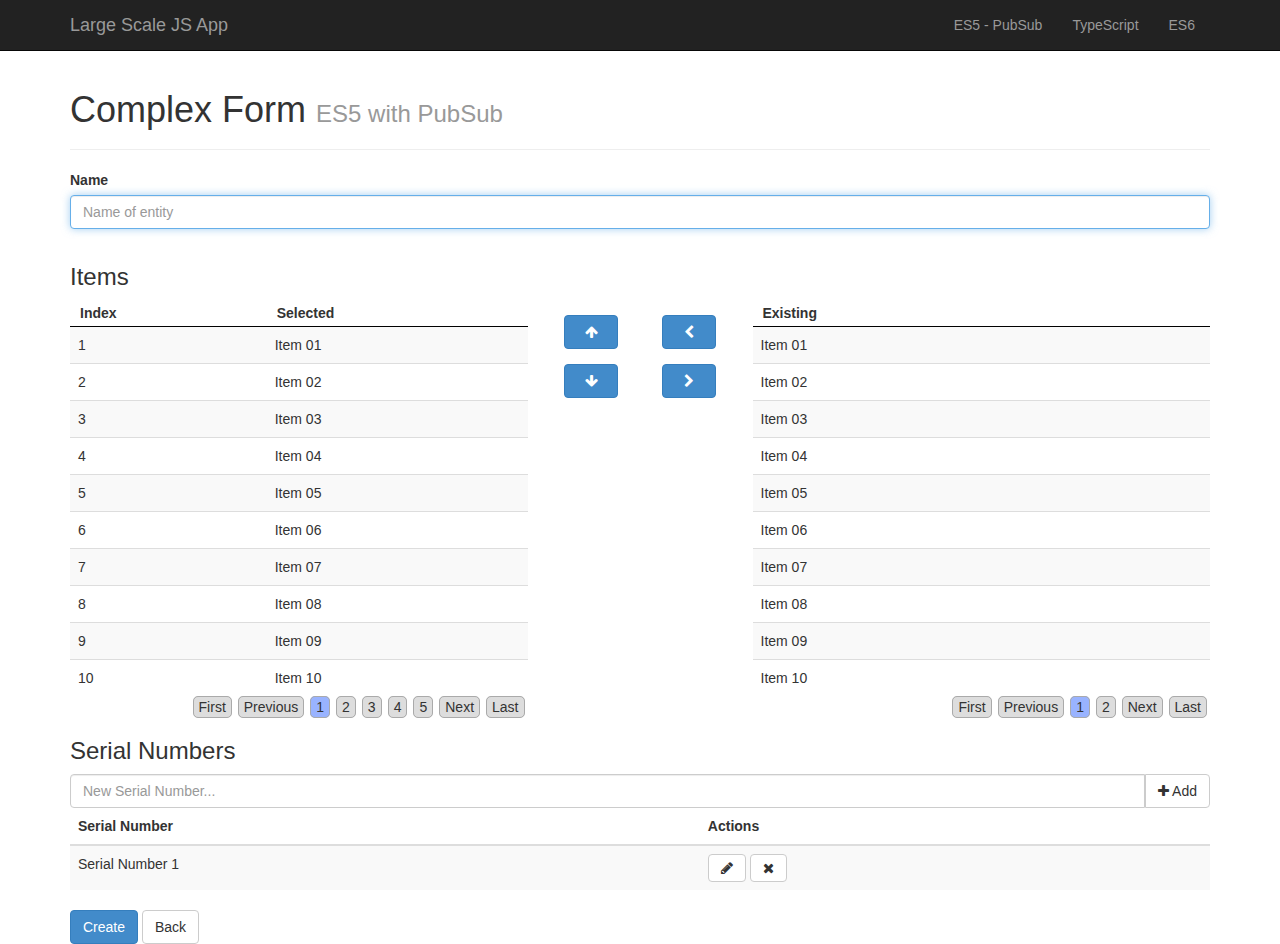
<file: es5-pubsub.html>
<!DOCTYPE html>
<html lang="en">
<head>
	<meta charset="utf-8">
	<meta http-equiv="X-UA-Compatible" content="IE=edge">
	<meta name="viewport" content="width=device-width, initial-scale=1">
	<title>PoC - Large Scale JS App</title>

	<link href="css/bootstrap/css/bootstrap.min.css" rel="stylesheet">
	<link rel="stylesheet" href="css/font-awesome/css/font-awesome.min.css">
	<link rel="stylesheet" href="css/datatables/css/jquery.dataTables.css">
	<link rel="stylesheet" href="css/style.css">
</head>
<body>
	<div class="navbar navbar-inverse navbar-fixed-top">
		<div class="container">
			<a class="navbar-brand" href="index.html">Large Scale JS App</a>
			<ul class="nav navbar-nav navbar-right">
				<li>
					<a href="index.html">ES5 - PubSub</a>
				</li>
				<li>
					<a href="typescript.html">TypeScript</a>
				</li>
				<li>
					<a href="es6.html">ES6</a>
				</li>
			</ul>
		</div>
	</div>

	<div class="container">
		<div class="row">
			<div class="col-md-12">
				<div class="page-header">
				  <h1>Complex Form <small>ES5 with PubSub</small></h1>
				</div>
			</div>
		</div>

		<div class="row validation-message-container hidden">
			<div class="col-md-12">
				<div class="alert alert-danger hidden" id="validation-nameIsRequired">
					<button type="button" class="close" data-dismiss="alert" aria-hidden="true">&times;</button>
					<span>Name is required</span>
				</div>
				<div class="alert alert-danger hidden" id="validation-mustHaveAtLeastOneItemSelected">
					<button type="button" class="close" data-dismiss="alert" aria-hidden="true">&times;</button>
					<span>Must have at least one item selected</span>
				</div>
				<div class="alert alert-danger hidden" id="validation-maximumNumberOfSelectedItemsIs50">
					<button type="button" class="close" data-dismiss="alert" aria-hidden="true">&times;</button>
					<span>Maximum number of selected items is 50</span>
				</div>
			</div>
		</div>

		<form action="#" method="post" role="form">
			<div class="row">
				<div class="col-md-12">
					<div class="form-group">
						<label for="name">Name</label>
						<input class="form-control" type="text" id="name" name="name" placeholder="Name of entity" maxlength="50" autofocus>
					</div>
				</div>
			</div>

			<div class="row">
				<div class="col-md-12">
					<h3>Items</h3>
					<div class="row">
						<div class="col-md-5">
							<table class="table table-striped table-hover selectable" id="selectedItems">
								<thead>
									<tr>
										<th>Index</th>
										<th>Selected</th>
									</tr>
								</thead>
								<tbody>
									<tr>
										<td>2</td>
										<td>Item 02</td>
									</tr>
									<tr>
										<td>1</td>
										<td>Item 01</td>
									</tr>
									<tr>
										<td>4</td>
										<td>Item 04</td>
									</tr>
									<tr>
										<td>6</td>
										<td>Item 06</td>
									</tr>
									<tr>
										<td>3</td>
										<td>Item 03</td>
									</tr>
									<tr>
										<td>7</td>
										<td>Item 07</td>
									</tr>
									<tr>
										<td>8</td>
										<td>Item 08</td>
									</tr>
									<tr>
										<td>9</td>
										<td>Item 09</td>
									</tr>
									<tr>
										<td>5</td>
										<td>Item 05</td>
									</tr>
									<tr>
										<td>10</td>
										<td>Item 10</td>
									</tr>
									<tr>
										<td>11</td>
										<td>Item 11</td>
									</tr>
									<tr>
										<td>12</td>
										<td>Item 12</td>
									</tr>
									<tr>
										<td>13</td>
										<td>Item 13</td>
									</tr>
									<tr>
										<td>14</td>
										<td>Item 14</td>
									</tr>
									<tr>
										<td>15</td>
										<td>Item 15</td>
									</tr>
									<tr>
										<td>16</td>
										<td>Item 16</td>
									</tr>
									<tr>
										<td>17</td>
										<td>Item 17</td>
									</tr>
									<tr>
										<td>18</td>
										<td>Item 18</td>
									</tr>
									<tr>
										<td>19</td>
										<td>Item 19</td>
									</tr>
									<tr>
										<td>20</td>
										<td>Item 20</td>
									</tr>
									<tr>
										<td>21</td>
										<td>Item 21</td>
									</tr>
									<tr>
										<td>22</td>
										<td>Item 22</td>
									</tr>
									<tr>
										<td>23</td>
										<td>Item 23</td>
									</tr>
									<tr>
										<td>24</td>
										<td>Item 24</td>
									</tr>
									<tr>
										<td>25</td>
										<td>Item 25</td>
									</tr>
									<tr>
										<td>26</td>
										<td>Item 26</td>
									</tr>
									<tr>
										<td>27</td>
										<td>Item 27</td>
									</tr>
									<tr>
										<td>28</td>
										<td>Item 28</td>
									</tr>
									<tr>
										<td>29</td>
										<td>Item 29</td>
									</tr>
									<tr>
										<td>30</td>
										<td>Item 30</td>
									</tr>
									<tr>
										<td>31</td>
										<td>Item 31</td>
									</tr>
									<tr>
										<td>32</td>
										<td>Item 32</td>
									</tr>
									<tr>
										<td>33</td>
										<td>Item 33</td>
									</tr>
									<tr>
										<td>34</td>
										<td>Item 34</td>
									</tr>
									<tr>
										<td>35</td>
										<td>Item 35</td>
									</tr>
									<tr>
										<td>36</td>
										<td>Item 36</td>
									</tr>
									<tr>
										<td>37</td>
										<td>Item 37</td>
									</tr>
									<tr>
										<td>38</td>
										<td>Item 38</td>
									</tr>
									<tr>
										<td>39</td>
										<td>Item 39</td>
									</tr>
									<tr>
										<td>40</td>
										<td>Item 40</td>
									</tr>
									<tr>
										<td>41</td>
										<td>Item 41</td>
									</tr>
									<tr>
										<td>42</td>
										<td>Item 42</td>
									</tr>
									<tr>
										<td>43</td>
										<td>Item 43</td>
									</tr>
									<tr>
										<td>44</td>
										<td>Item 44</td>
									</tr>
									<tr>
										<td>45</td>
										<td>Item 45</td>
									</tr>
									<tr>
										<td>46</td>
										<td>Item 46</td>
									</tr>
									<tr>
										<td>47</td>
										<td>Item 47</td>
									</tr>
									<tr>
										<td>48</td>
										<td>Item 48</td>
									</tr>
									<tr>
										<td>49</td>
										<td>Item 49</td>
									</tr>
								</tbody>
							</table>
						</div>
						<div class="col-md-1">
							<span class="btn btn-primary btn-l btn-command" id="moveRowUpBtn"><i class="fa fa-arrow-up"></i></span>
							<span class="btn btn-primary btn-l btn-command" id="moveRowDownBtn"><i class="fa fa-arrow-down"></i></span>
						</div>
						<div class="col-md-1">
							<span class="btn btn-primary btn-l btn-command" id="addItemBtn"><i class="fa fa-chevron-left"></i></span>
							<span class="btn btn-primary btn-l btn-command" id="removeItemBtn"><i class="fa fa-chevron-right"></i></span>
						</div>
						<div class="col-md-5">
							<table class="table table-striped table-hover selectable" id="existingItems">
								<thead>
									<tr>
										<th>Existing</th>
									</tr>
								</thead>
								<tbody>
									<tr>
										<td>Item 01</td>
									</tr>
									<tr>
										<td>Item 02</td>
									</tr>
									<tr>
										<td>Item 03</td>
									</tr>
									<tr>
										<td>Item 04</td>
									</tr>
									<tr>
										<td>Item 05</td>
									</tr>
									<tr>
										<td>Item 06</td>
									</tr>
									<tr>
										<td>Item 07</td>
									</tr>
									<tr>
										<td>Item 08</td>
									</tr>
									<tr>
										<td>Item 09</td>
									</tr>
									<tr>
										<td>Item 10</td>
									</tr>
									<tr>
										<td>Item 11</td>
									</tr>
									<tr>
										<td>Item 12</td>
									</tr>
									<tr>
										<td>Item 13</td>
									</tr>
									<tr>
										<td>Item 14</td>
									</tr>
									<tr>
										<td>Item 15</td>
									</tr>
								</tbody>
							</table>
						</div>
					</div>
				</div>
			</div>

			<div class="row">
				<div class="col-md-12">
					<h3>Serial Numbers</h3>

					<div class="row">
						<div class="col-md-12">
							<div class="input-group">
								<input type="text" class="form-control" placeholder="New Serial Number...">
								<span class="input-group-btn">
									<button class="btn btn-default" type="button">
										<i class="fa fa-plus"></i>
										Add
									</button>
								</span>
							</div><!-- /input-group -->
						</div>
					</div>

					<div class="row">
						<div class="col-md-12">
							<table class="table table-striped table-hover table-rounded">
								<thead>
									<tr>
										<th>Serial Number</th>
										<th>Actions</th>
									</tr>
								</thead>
								<tbody>
									<tr>
										<td>Serial Number 1</td>
										<td>
											<i class="btn btn-default fa fa-pencil"></i>
											<i class="btn btn-default fa fa-remove"></i>
										</td>
									</tr>
								</tbody>
							</table>
						</div>
					</div>
				</div>
			</div>

			<div class="row">
				<div class="col-md-12">
					<input type="submit" class="btn btn-primary" value="Create"/>
					<button class="btn btn-default">Back</button>
				</div>
			</div>
		</form>
	</div>

	<!-- libs -->
	<script src="js/lib/jquery.min.js"></script>
	<script src="js/lib/lodash.min.js"></script>
	<script src="js/lib/jquery.dataTables.js"></script>
	<script src="js/lib/amplify.min.js"></script>

	<!-- app -->
	<script src="js/app/es5-pubsub/main.js"></script>

	<script>
		$(function () {
			'use strict';

			var _view = view(dataTablesFactory, selectableTableFactory, reorderableTableFactory);
		    var _validator = formValidator(_view);
		    var _validationMessagesController = validationMessagesController(_view);
		    complexFormController(_view, _validator, _validationMessagesController);
		});
	</script>
</body>
</html>
</file>
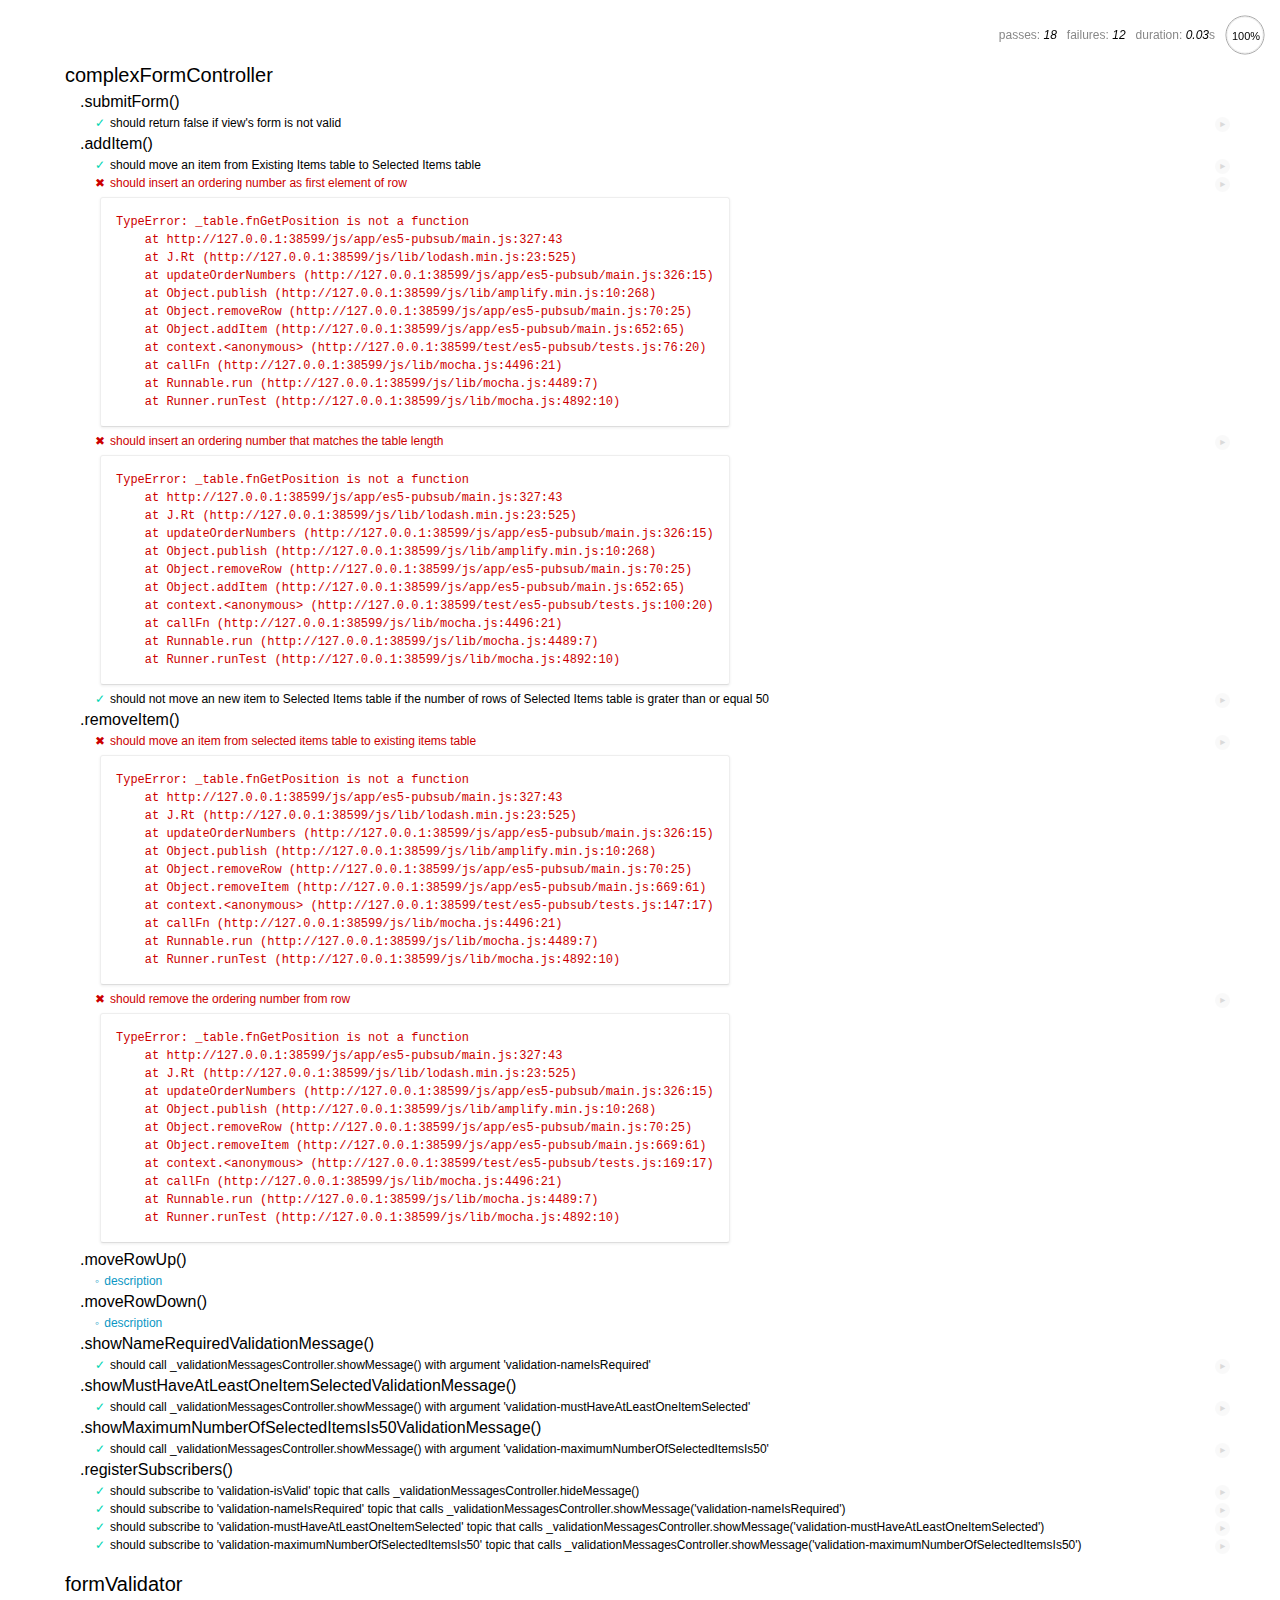
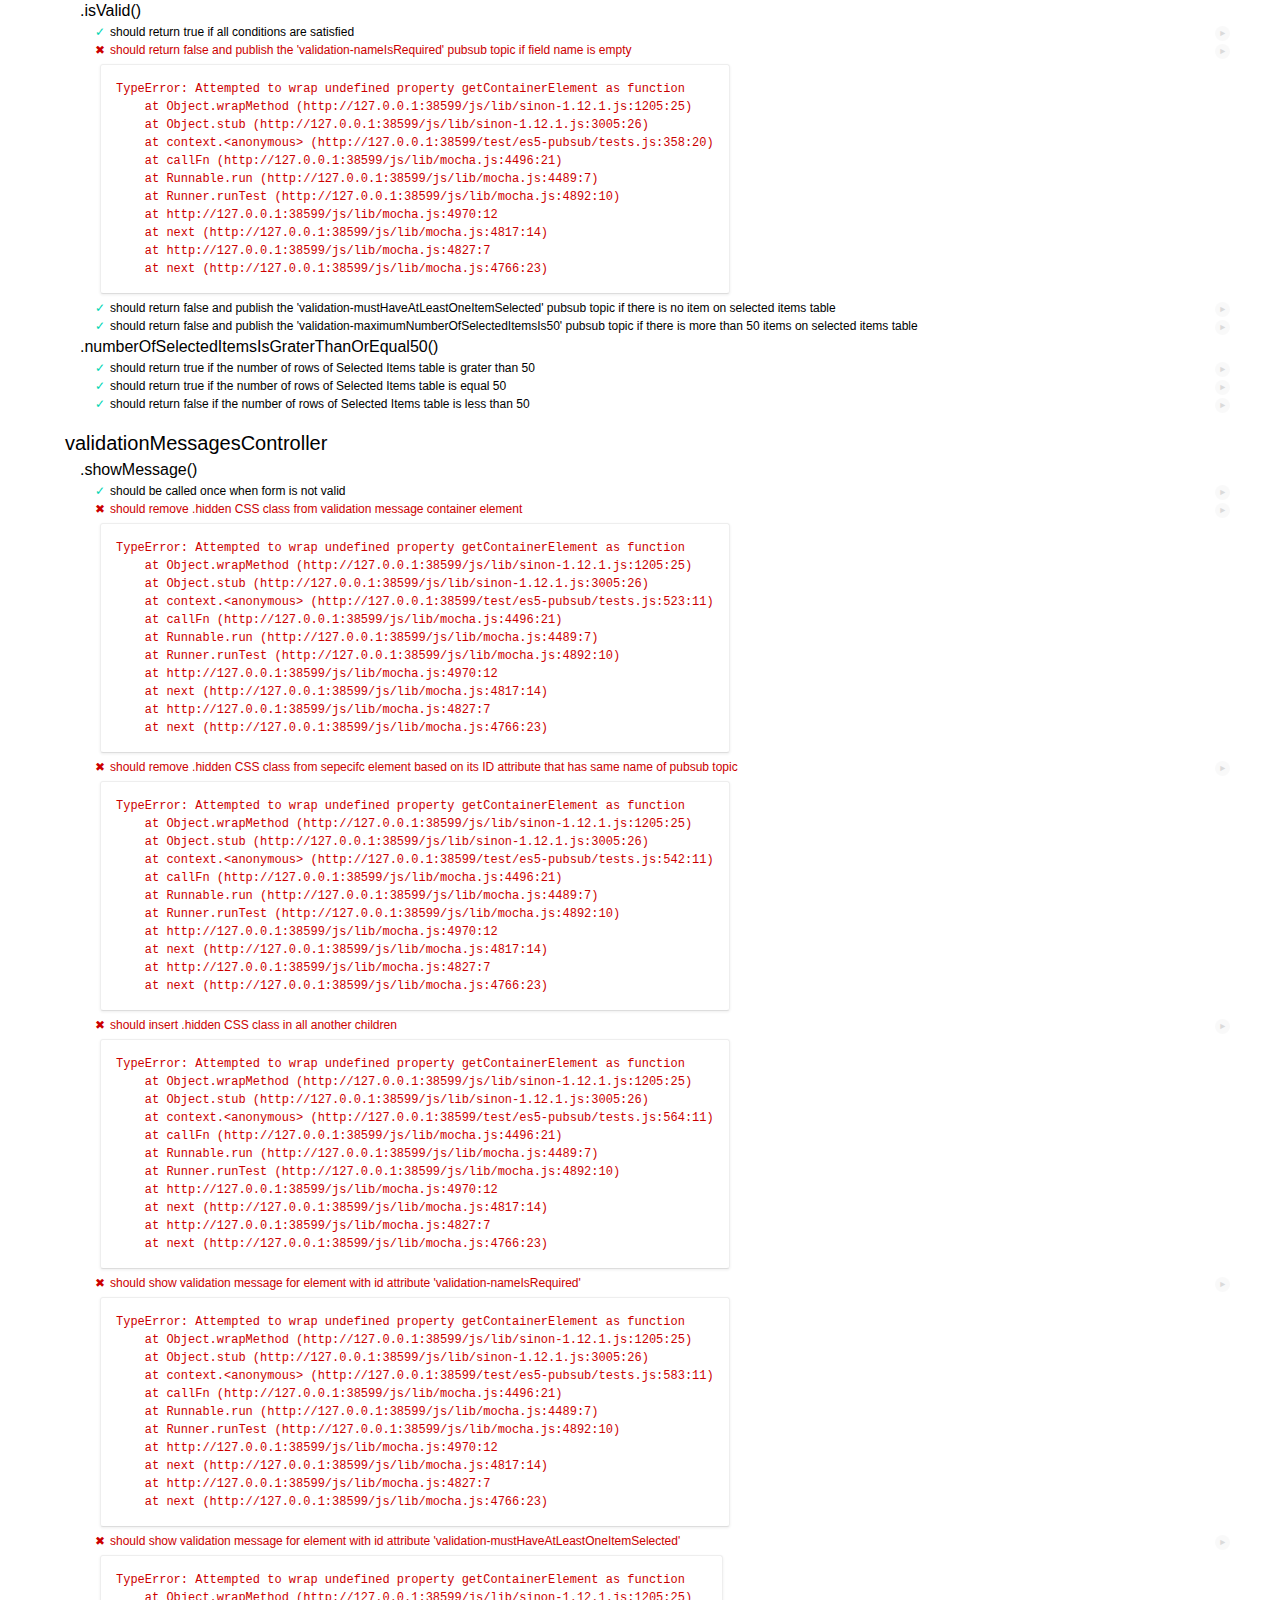
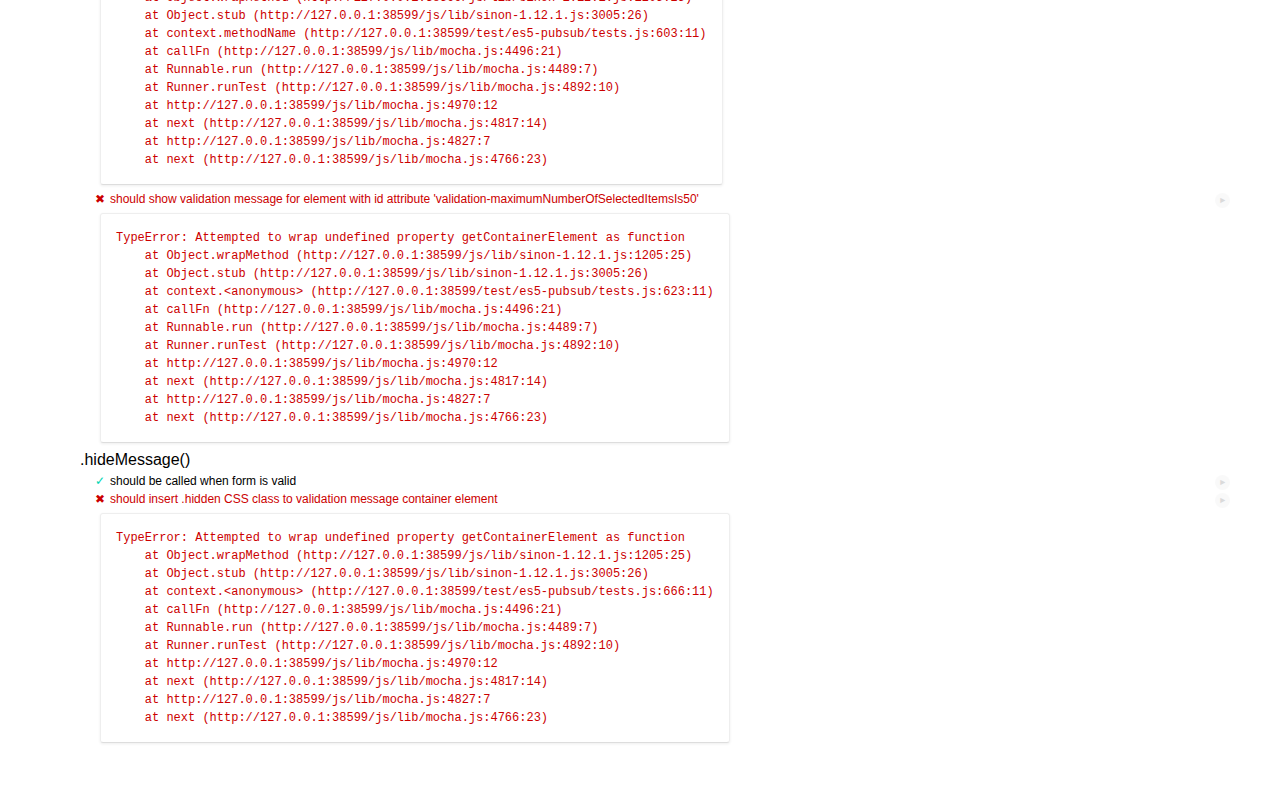
<file: test/es5-pubsub/tests.html>
<!DOCTYPE html>
<html lang="en">
  <head>
    <meta charset="utf-8">
    <title>Test - Complex Form Controller</title>
    <link rel="stylesheet" href="../../css/mocha.css">
    <link rel="shortcut icon" href="../../favicon.ico">
  </head>
  <body>
    <div id="mocha"></div>
    <script src="../../js/lib/mocha.js"></script>
    <script src="../../js/lib/chai.js"></script>
    <script src="../../js/lib/sinon-1.12.1.js"></script>
    <script>mocha.setup('bdd')</script>
    <script>expect = chai.expect</script>

    <script src="../../js/lib/jquery.min.js"></script>
    <script src="../../js/lib/amplify.min.js"></script>
    <script src="../../js/lib/lodash.min.js"></script>
    <script src="../fakes/jquery.dataTables.fake.js"></script>
    <script src="../../js/app/es5-pubsub/main.js"></script>
    <script src="tests.js"></script>
    <script>
        mocha.run();
    </script>
  </body>
</html>
</file>
<file: css/style.css>
.page-header {
    margin-top: 90px;
}

.btn-command {
    display: block;
    width: 80%;
    margin: 15px auto;
}

table.dataTable tbody tr.selected,
table.dataTable tbody tr.odd.selected,
.table-striped > tbody > tr.selected:nth-child(odd) > td,
.table-hover > tbody > tr.selected:hover > td {
    font-weight: bold;
    background-color: #ddd !important;
}

.selectable tbody tr {
    cursor: pointer;
}
</file>
<file: css/mocha.css>
@charset "utf-8";

body {
  margin:0;
}

#mocha {
  font: 20px/1.5 "Helvetica Neue", Helvetica, Arial, sans-serif;
  margin: 60px 50px;
}

#mocha ul,
#mocha li {
  margin: 0;
  padding: 0;
}

#mocha ul {
  list-style: none;
}

#mocha h1,
#mocha h2 {
  margin: 0;
}

#mocha h1 {
  margin-top: 15px;
  font-size: 1em;
  font-weight: 200;
}

#mocha h1 a {
  text-decoration: none;
  color: inherit;
}

#mocha h1 a:hover {
  text-decoration: underline;
}

#mocha .suite .suite h1 {
  margin-top: 0;
  font-size: .8em;
}

#mocha .hidden {
  display: none;
}

#mocha h2 {
  font-size: 12px;
  font-weight: normal;
  cursor: pointer;
}

#mocha .suite {
  margin-left: 15px;
}

#mocha .test {
  margin-left: 15px;
  overflow: hidden;
}

#mocha .test.pending:hover h2::after {
  content: '(pending)';
  font-family: arial, sans-serif;
}

#mocha .test.pass.medium .duration {
  background: #c09853;
}

#mocha .test.pass.slow .duration {
  background: #b94a48;
}

#mocha .test.pass::before {
  content: '✓';
  font-size: 12px;
  display: block;
  float: left;
  margin-right: 5px;
  color: #00d6b2;
}

#mocha .test.pass .duration {
  font-size: 9px;
  margin-left: 5px;
  padding: 2px 5px;
  color: #fff;
  -webkit-box-shadow: inset 0 1px 1px rgba(0,0,0,.2);
  -moz-box-shadow: inset 0 1px 1px rgba(0,0,0,.2);
  box-shadow: inset 0 1px 1px rgba(0,0,0,.2);
  -webkit-border-radius: 5px;
  -moz-border-radius: 5px;
  -ms-border-radius: 5px;
  -o-border-radius: 5px;
  border-radius: 5px;
}

#mocha .test.pass.fast .duration {
  display: none;
}

#mocha .test.pending {
  color: #0b97c4;
}

#mocha .test.pending::before {
  content: '◦';
  color: #0b97c4;
}

#mocha .test.fail {
  color: #c00;
}

#mocha .test.fail pre {
  color: black;
}

#mocha .test.fail::before {
  content: '✖';
  font-size: 12px;
  display: block;
  float: left;
  margin-right: 5px;
  color: #c00;
}

#mocha .test pre.error {
  color: #c00;
  max-height: 300px;
  overflow: auto;
}

/**
 * (1): approximate for browsers not supporting calc
 * (2): 42 = 2*15 + 2*10 + 2*1 (padding + margin + border)
 *      ^^ seriously
 */
#mocha .test pre {
  display: block;
  float: left;
  clear: left;
  font: 12px/1.5 monaco, monospace;
  margin: 5px;
  padding: 15px;
  border: 1px solid #eee;
  max-width: 85%; /*(1)*/
  max-width: calc(100% - 42px); /*(2)*/
  word-wrap: break-word;
  border-bottom-color: #ddd;
  -webkit-border-radius: 3px;
  -webkit-box-shadow: 0 1px 3px #eee;
  -moz-border-radius: 3px;
  -moz-box-shadow: 0 1px 3px #eee;
  border-radius: 3px;
}

#mocha .test h2 {
  position: relative;
}

#mocha .test a.replay {
  position: absolute;
  top: 3px;
  right: 0;
  text-decoration: none;
  vertical-align: middle;
  display: block;
  width: 15px;
  height: 15px;
  line-height: 15px;
  text-align: center;
  background: #eee;
  font-size: 15px;
  -moz-border-radius: 15px;
  border-radius: 15px;
  -webkit-transition: opacity 200ms;
  -moz-transition: opacity 200ms;
  transition: opacity 200ms;
  opacity: 0.3;
  color: #888;
}

#mocha .test:hover a.replay {
  opacity: 1;
}

#mocha-report.pass .test.fail {
  display: none;
}

#mocha-report.fail .test.pass {
  display: none;
}

#mocha-report.pending .test.pass,
#mocha-report.pending .test.fail {
  display: none;
}
#mocha-report.pending .test.pass.pending {
  display: block;
}

#mocha-error {
  color: #c00;
  font-size: 1.5em;
  font-weight: 100;
  letter-spacing: 1px;
}

#mocha-stats {
  position: fixed;
  top: 15px;
  right: 10px;
  font-size: 12px;
  margin: 0;
  color: #888;
  z-index: 1;
}

#mocha-stats .progress {
  float: right;
  padding-top: 0;
}

#mocha-stats em {
  color: black;
}

#mocha-stats a {
  text-decoration: none;
  color: inherit;
}

#mocha-stats a:hover {
  border-bottom: 1px solid #eee;
}

#mocha-stats li {
  display: inline-block;
  margin: 0 5px;
  list-style: none;
  padding-top: 11px;
}

#mocha-stats canvas {
  width: 40px;
  height: 40px;
}

#mocha code .comment { color: #ddd; }
#mocha code .init { color: #2f6fad; }
#mocha code .string { color: #5890ad; }
#mocha code .keyword { color: #8a6343; }
#mocha code .number { color: #2f6fad; }

@media screen and (max-device-width: 480px) {
  #mocha {
    margin: 60px 0px;
  }

  #mocha #stats {
    position: absolute;
  }
}
</file>
